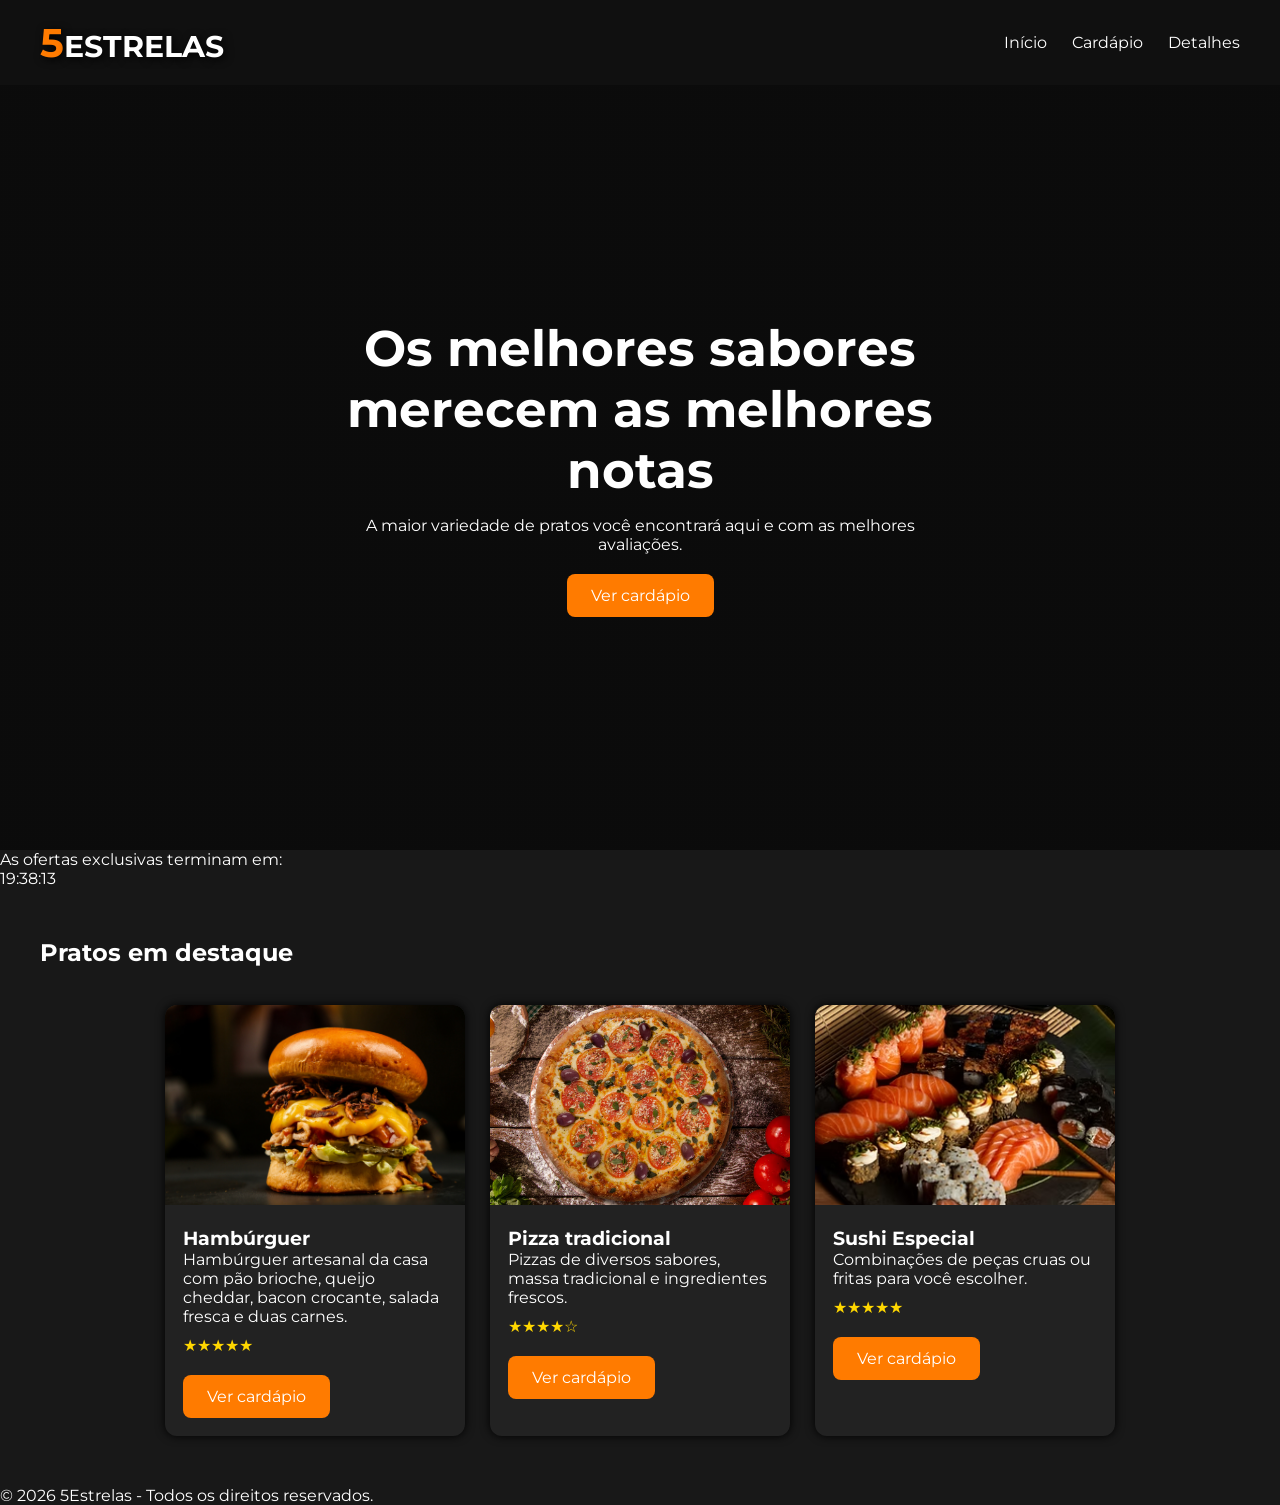
<file: projetocss/index.html>
<!DOCTYPE html>
<html lang="pt-br">

<head>
    <meta charset="UTF-8">
    <meta name="viewport" content="width=device-width, initial-scale=1.0">

    <title>5Estrelas - Restaurante</title>

    <link rel="stylesheet" href="style.css">
</head>

<body>

    <!-- Menu de navegação -->
    <nav>
        <h1 class="logo">5Estrelas</h1>

        <ul>
            <li><a href="index.html">Início</a></li>
            <li><a href="cardapio.html">Cardápio</a></li>
            <li><a href="detalhes.html">Detalhes</a></li>
        </ul>
    </nav>

    <!-- Banner principal -->
    <section class="banner">

        <div class="banner-texto">

            <h2>Os melhores sabores merecem as melhores notas</h2>

            <p>
                A maior variedade de pratos você encontrará aqui
                e com as melhores avaliações.
            </p>

            <a href="cardapio.html" class="botao">
                Ver cardápio
            </a>

        </div>

    </section>

    <!-- Contagem regressiva das ofertas -->
    <section class="contador-ofertas">

        <p>As ofertas exclusivas terminam em:</p>

        <div id="contador">00:00:00</div>

    </section>

    <!-- Pratos em destaque -->
    <section class="container">

        <h2>Pratos em destaque</h2>

        <br><br>

        <div class="cards">

            <!-- Hambúrguer -->
            <div class="card">

                <img src="hamburguer.png" alt="Hambúrguer artesanal">

                <div class="card-info">

                    <h3>Hambúrguer</h3>

                    <p>
                        Hambúrguer artesanal da casa com pão brioche,
                        queijo cheddar, bacon crocante, salada fresca
                        e duas carnes.
                    </p>

                    <p class="estrelas">★★★★★</p>

                    <a href="cardapio.html" class="botao">
                        Ver cardápio
                    </a>

                </div>

            </div>

            <!-- Pizza -->
            <div class="card">

                <img src="pizza.png" alt="Pizza tradicional">

                <div class="card-info">

                    <h3>Pizza tradicional</h3>

                    <p>
                        Pizzas de diversos sabores, massa tradicional
                        e ingredientes frescos.
                    </p>

                    <p class="estrelas">★★★★☆</p>

                    <a href="cardapio.html" class="botao">
                        Ver cardápio
                    </a>

                </div>

            </div>

            <!-- Sushi -->
            <div class="card">

                <img src="sushi.png" alt="Combo de sushi">

                <div class="card-info">

                    <h3>Sushi Especial</h3>

                    <p>
                        Combinações de peças cruas ou fritas
                        para você escolher.
                    </p>

                    <p class="estrelas">★★★★★</p>

                    <a href="cardapio.html" class="botao">
                        Ver cardápio
                    </a>

                </div>

            </div>

        </div>

    </section>

    <!-- Rodapé -->
    <footer>
        <p>&copy; 2026 5Estrelas - Todos os direitos reservados.</p>
    </footer>

    <!-- Script do contador regressivo -->
    <script src="index.js"></script>

</body>

</html>
</file>
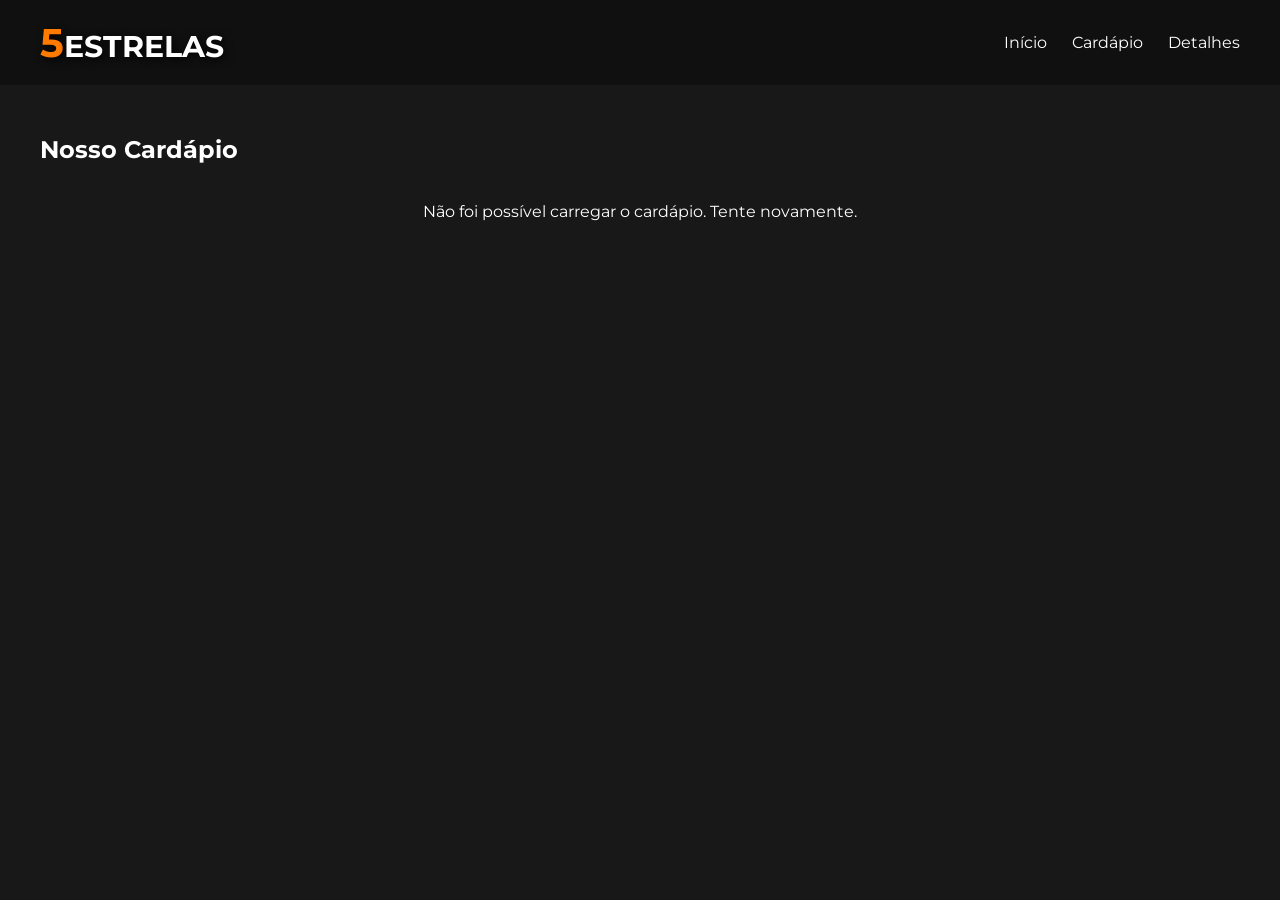
<file: projetocss/cardapio.html>
<!DOCTYPE html>
<html lang="pt-br">
<head>
    <meta charset="UTF-8">
    <meta name="viewport" content="width=device-width, initial-scale=1.0">
    <title>Cardápio</title>
    <link rel="stylesheet" href="style.css">
</head>

<body>

<nav>
    <h1 class="logo">5Estrelas</h1>

    <ul>
        <li><a href="index.html">Início</a></li>
        <li><a href="cardapio.html">Cardápio</a></li>
        <li><a href="detalhes.html">Detalhes</a></li>
    </ul>
</nav>

<section class="container">
    <h2>Nosso Cardápio</h2>

    <br><br>

    <div class="cards" id="lista-produtos">
        <p>Carregando produtos...</p>
    </div>
</section>

<script src="cardapio.js"></script>

</body>
</html>
</file>
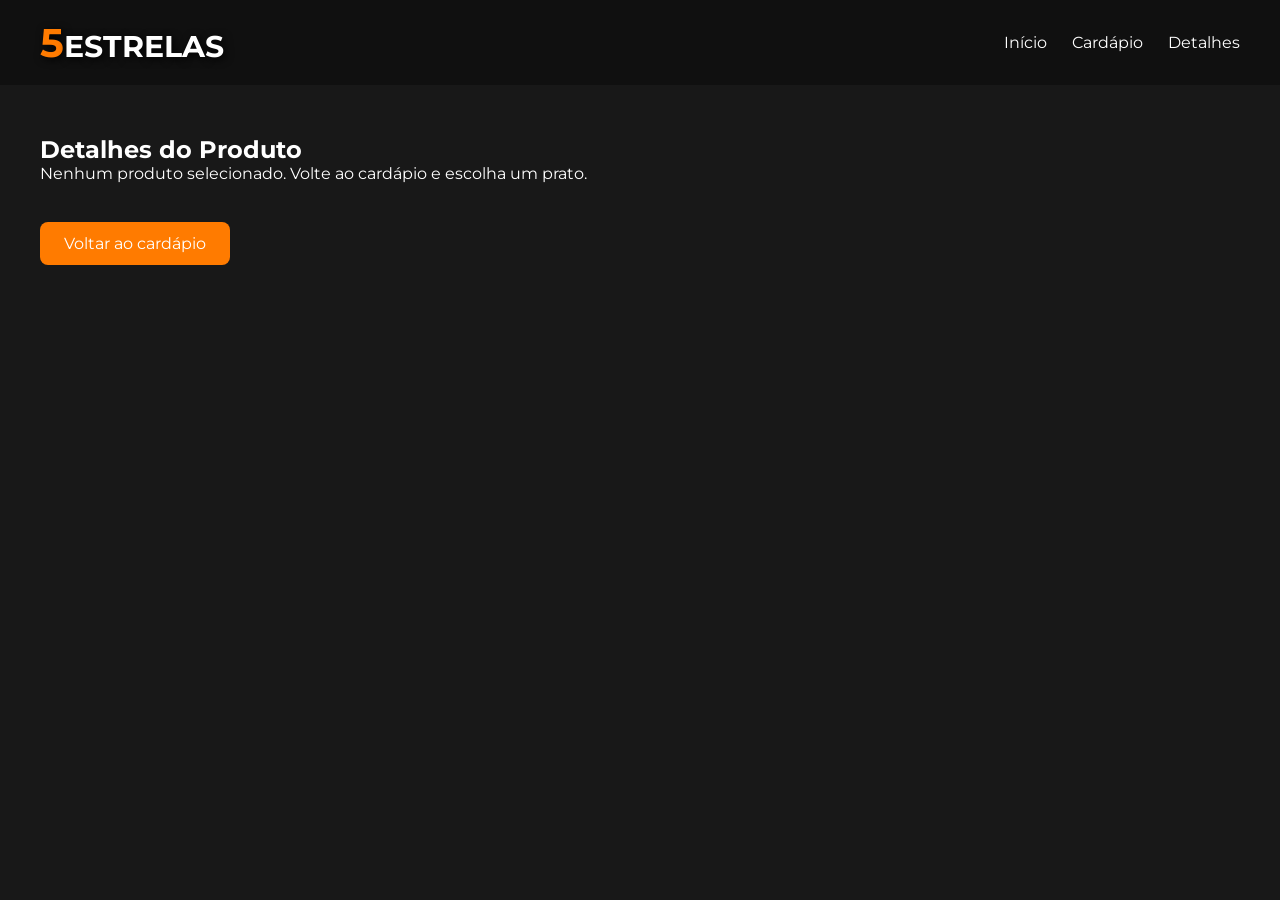
<file: projetocss/detalhes.html>
<!DOCTYPE html>
<html lang="pt-br">

<head>
    <meta charset="UTF-8">
    <meta name="viewport" content="width=device-width, initial-scale=1.0">

    <title>Detalhes do Produto - 5Estrelas</title>

    <link rel="stylesheet" href="style.css">
</head>

<body>

    <!-- Menu de navegação -->
    <nav>
        <h1 class="logo">5Estrelas</h1>

        <ul>
            <li><a href="index.html">Início</a></li>
            <li><a href="cardapio.html">Cardápio</a></li>
            <li><a href="detalhes.html">Detalhes</a></li>
        </ul>
    </nav>

    <!-- Área onde os detalhes do produto serão exibidos -->
    <section class="container">

        <h2>Detalhes do Produto</h2>

        <div id="detalhes-produto">
            <p>Carregando detalhes do produto...</p>
        </div>

        <br>

        <a href="cardapio.html" class="botao">
            Voltar ao cardápio
        </a>

    </section>

    <!-- Arquivo JavaScript responsável pela consulta à API -->
    <script src="detalhes.js"></script>

</body>

</html>
</file>
<file: projetocss/style.css>
@import url('https://fonts.googleapis.com/css2?family=Montserrat:wght@300;400;700&display=swap');

*{
    margin:0;
    padding:0;
    box-sizing:border-box;
    font-family:'Montserrat',sans-serif;
}

body{
    background:#181818;
    color:#fff;
}

nav{
    background:#101010;
    padding:18px 40px;
    display:flex;
    justify-content:space-between;
    align-items:center;
}

.logo{
    font-size:30px;
    text-transform:uppercase;
    text-shadow:2px 2px 8px #000;
}

.logo::first-letter{
    color:#ff7b00;
    font-size:40px;
}

nav ul{
    display:flex;
    gap:25px;
    list-style:none;
}

nav a{
    text-decoration:none;
    color:white;
    transition:.3s;
}

nav a:hover{
    color:#ff7b00;
}

.banner{
    height:85vh;
    background:
    linear-gradient(#00000088,#00000088),
    url('https://images.unsplash.com/photo-1517248135467-4c7edcad34c4?q=80&w=1400');
    
    background-size:cover;
    background-position:center;

    display:flex;
    justify-content:center;
    align-items:center;
    text-align:center;
}

.banner-texto{
    max-width:600px;
}

.banner h2{
    font-size:50px;
    margin-bottom:15px;
}

.botao{
    display:inline-block;
    margin-top:20px;
    background:#ff7b00;
    color:white;
    padding:12px 24px;
    border-radius:8px;
    text-decoration:none;
    transition:.3s;
}

.botao:hover{
    transform:scale(1.05);
    background:white;
    color:#000;
}

.container{
    padding:50px 40px;
}

.cards{
    display:flex;
    flex-wrap:wrap;
    justify-content:center;
    gap:25px;
}

.card{
    width:300px;
    background:#222;
    border-radius:12px;
    overflow:hidden;
    box-shadow:0 0 10px #000;
    transition:.3s;
}

.card:hover{
    transform:translateY(-8px);
}

.card img{
    width:100%;
    height:200px;
    object-fit:cover;
}

.card-info{
    padding:18px;
}

.estrelas{
    color:gold;
    margin-top:10px;
}

.detalhes{
    max-width:700px;
    margin:auto;
    text-align:center;
}

.detalhes img{
    width:100%;
    border-radius:12px;
    transition:.4s;
}

.detalhes img:hover{
    transform:scale(1.03);
}

form{
    margin-top:25px;
    display:flex;
    flex-direction:column;
    gap:12px;
}

input,button{
    padding:12px;
    border:none;
    border-radius:6px;
}

button{
    background:#ff7b00;
    color:white;
    cursor:pointer;
}

button:hover{
    opacity:.9;
}

.comprar{
    animation:pulsar 1s infinite;
}

@keyframes pulsar{
    50%{
        opacity:.5;
    }
}
</file>
